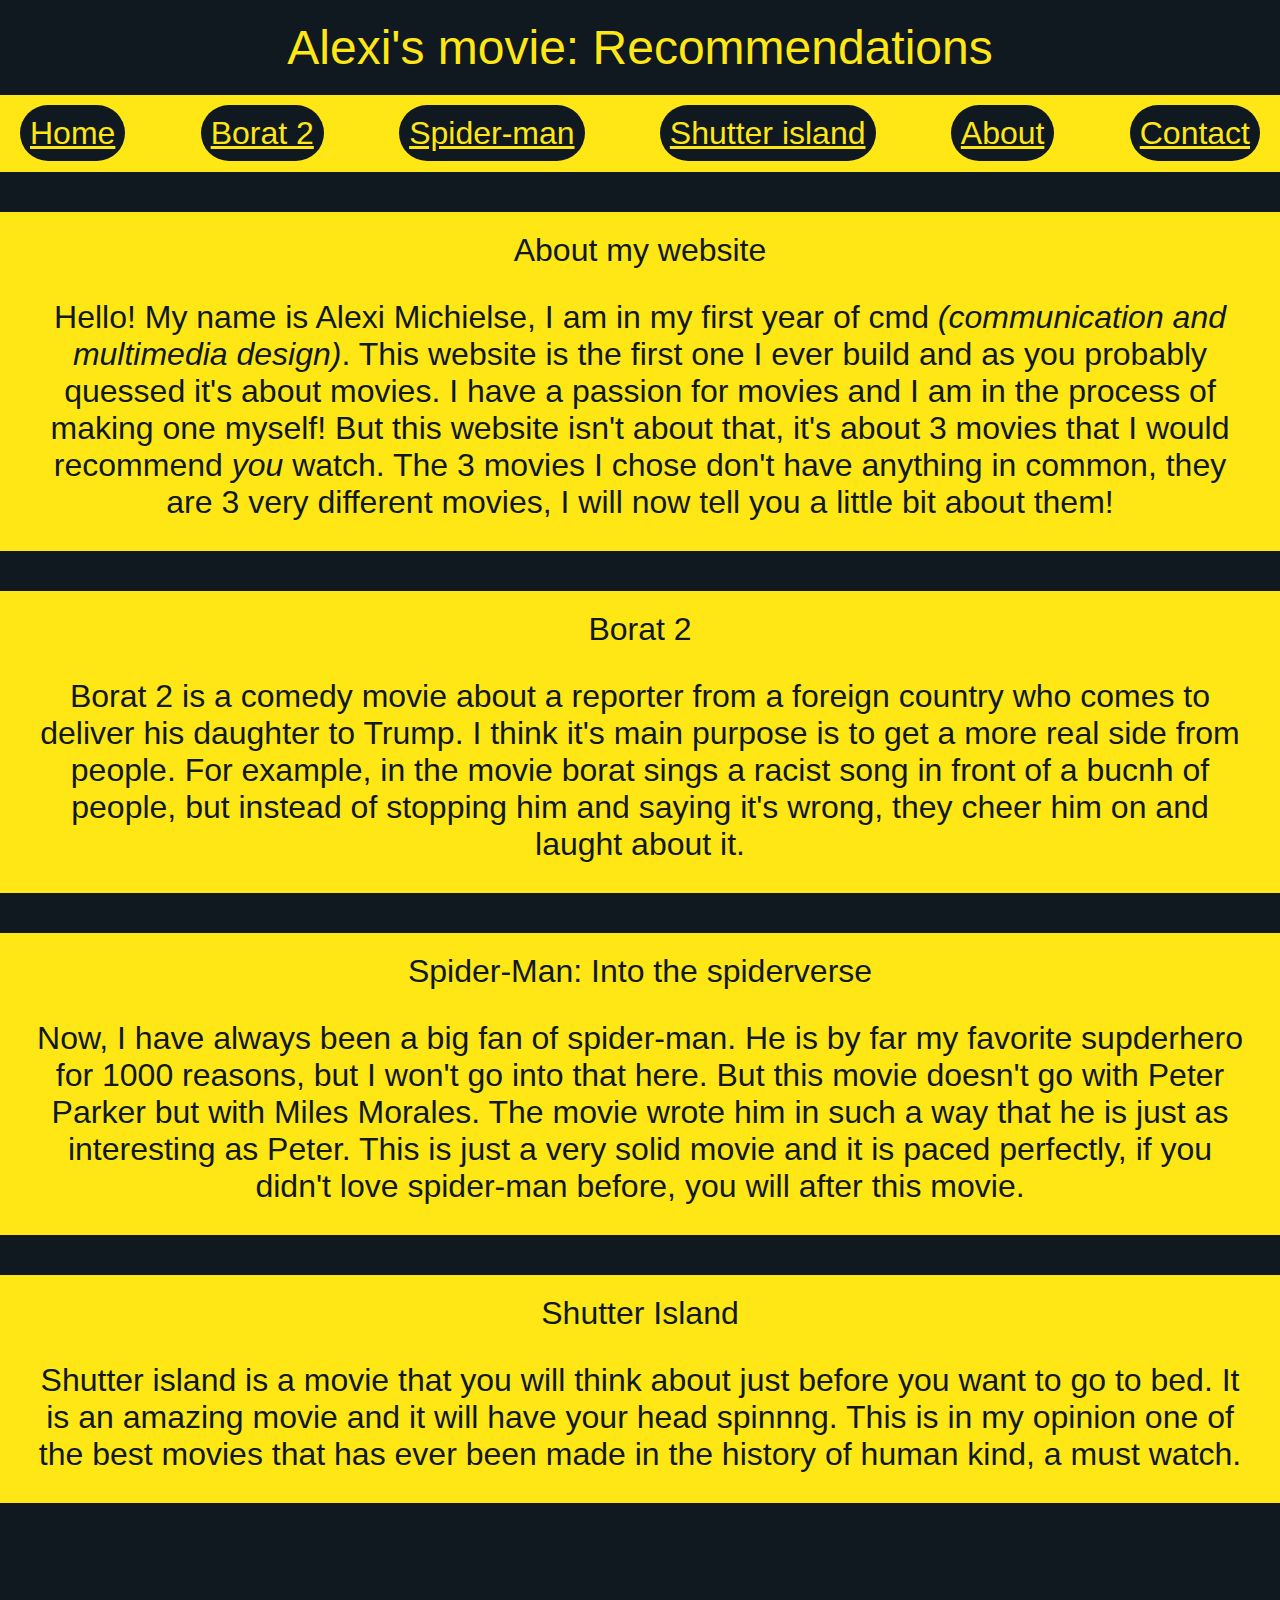
<file: about.html>
<!DOCTYPE html>
<html lang="en">
    <head>
        <meta charset="UTF-8">
        <meta name="viewport" content="width=device-width, initial-scale=1.0">
        <title>About</title>
        <link rel="stylesheet" href="style.css">
    </head>
    <body>
        <!--header-->
        <header>
            <h1>Alexi's movie: Recommendations</h1>
            <!--navigation-->
            <nav>               
                <ul>
                    <li> <a href="index.html">Home</a> </li>
                    <li> <a href="borattwo.html">Borat 2</a> </li>
                    <li> <a href="spider-man.html">Spider-man</a> </li>
                    <li> <a href="shutterIsland.html">Shutter island</a> </li>
                    <li> <a href="about.html">About</a> </li>
                    <li> <a href="contact.html">Contact</a> </li>
                </ul>
            </nav>
        </header>
        
        <hr>
    
        <!--main-->
        <main>
            <h2>About my website</h2>           
            <h3>
                Hello! My name is Alexi Michielse, I am in my first year of cmd <em>(communication and multimedia design)</em>.
                This website is the first one I ever build and as you probably quessed it's about movies. I have a passion for movies 
                and I am in the process of making one myself! But this website isn't about that, it's about 3 movies that I would recommend <em>you</em> watch.
                The 3 movies I chose don't have anything in common, they are 3 very different movies, I will now tell you a little bit about them!
            </h3>
            <hr>
            <h2>Borat 2</h2>
            <h3>
                Borat 2 is a comedy movie about a reporter from a foreign country who comes to deliver his daughter to Trump. I think it's main purpose is to
                get a more real side from people. For example, in the movie borat sings a racist song in front of a bucnh of people, but instead of stopping him 
                and saying it's wrong, they cheer him on and laught about it.
            </h3>
            <hr>
            <h2>Spider-Man: Into the spiderverse</h2>
            <h3>
                Now, I have always been a big fan of spider-man. He is by far my favorite supderhero for 1000 reasons, but I won't go into that here.
                But this movie doesn't go with Peter Parker but with Miles Morales. The movie wrote him in such a way that he is just as interesting as Peter.
                This is just a very solid movie and it is paced perfectly, if you didn't love spider-man before, you will after this movie.
            </h3>
            <hr>
            <h2>Shutter Island</h2>
            <h3>
                Shutter island is a movie that you will think about just before you want to go to bed. It is an amazing movie and it will have your head spinnng.
                This is in my opinion one of the best movies that has ever been made in the history of human kind, a must watch.
            </h3>
            <hr>
            <hr>
            <hr>
            <hr>
            
        </main>
    
    </body>
</html>
</file>
<file: style.css>
*{
    padding: 0;
    margin: 0;
    box-sizing: border-box;
    width: auto;
}

header {
    background-color:#101820;
    text-align: center;
    color: #FEE715;
}

header h1 {
    font-family: Impact, 'Arial Narrow Bold', sans-serif;
    font-weight: lighter;
    font-size: xxx-large;
    background-color: #101820;
    padding: 15px;
    padding: 20px;
}

a {
    color: #FEE715;
    background-color: #101820;
    padding: 10px;
    border: 30px;
    border-radius: 50px;
}

div a {
    border: #FEE715;
    background-color: #FEE715;
    border-style: solid;
    border-radius: 0px;
}

a:hover {
    color: white;
}

nav ul {
    font-family: Impact, Haettenschweiler, 'Arial Narrow Bold', sans-serif;
    justify-content: space-between;
    font-weight: lighter;
    font-size: xx-large;
    display: flex;
    text-align: center;
    list-style-type: none;
    background-color: #FEE715;
    padding: 20px;
}


hr {
    height: 40px;
    background-color: #101820;
    border: #101820;
}

main h2 {
    background-color: #FEE715;  
    color: #101820;
    text-align: center;
    font-family: Impact, Haettenschweiler, 'Arial Narrow Bold', sans-serif;
    font-weight: lighter;
    font-size: xx-large;
    padding-top: 20px;
}

main ul {
    font-family: Impact, Haettenschweiler, 'Arial Narrow Bold', sans-serif;
    font-weight: lighter;
    font-size: xx-large;
    list-style-type: none;
    justify-content: space-between;
    display: grid;
    grid-template-columns: auto auto auto;
    margin-bottom: 100px;
    padding-left: 225px;
    padding-right: 175px;
}

body{
    background-color: #FEE715;
    color: #101820;
}


main img {
    height: 650px;
    width: 450px;
    margin: 50px;
    border: #101820;
    border-style: solid;
    transition: all 250ms ease;
}

img:hover {
    transform: scale(1.1, 1.1);
}

main div {
    justify-content: space-between;
    display: grid;
    grid-template-columns: auto auto auto;
}

p {
    font-family: Impact, Haettenschweiler, 'Arial Narrow Bold', sans-serif;
    font-weight: lighter;
    font-size: x-large;
    margin-top: 50px;
    line-height: 35px;
}

.img_deg {
    float: left;
}

h3 {
    font-family: Impact, Haettenschweiler, 'Arial Narrow Bold', sans-serif;
    font-weight: lighter;
    font-size: xx-large;  
    margin: 30px;
    text-align: center;
}

ol {
    font-family: Impact, Haettenschweiler, 'Arial Narrow Bold', sans-serif;
    font-weight: lighter;
    font-size: xx-large;
    list-style-type: none;
    text-align: center;
    margin-left: 50px;
    margin: 30px;
}



footer {
    background-color: #101820;
    color: #FEE715;
    padding-bottom: 200px;
}

footer h2 {
    font-family: Impact, Haettenschweiler, 'Arial Narrow Bold', sans-serif;
    font-weight: lighter;
    font-size: xx-large;
    background-color: #101820;
    color: #FEE715;
    text-align: left;
    padding-left: 50px;
}

footer h3 {
    background-color: #101820;
    color: #FEE715;
    text-align: left;
    margin: 0px;
    padding-left: 50px;
    padding-top: 10px;
}

section img {
    width: 1000px;
    margin-left: 450px;
}

section h3 {
    font-family: Impact, Haettenschweiler, 'Arial Narrow Bold', sans-serif;
    font-weight: lighter;
    font-size: 200px;
    text-align: right;
    margin-top: -300px;
    margin-bottom: 50px;
}
section h2 {
    margin-right: 550px;
}
</file>
<file: Code/style.css>
*{
    padding: 0;
    margin: 0;
    box-sizing: border-box;
    width: auto;
}

header {
    background-color:#101820;
    text-align: center;
    color: #FEE715;
}

header h1 {
    font-family: Impact, 'Arial Narrow Bold', sans-serif;
    font-weight: lighter;
    font-size: xxx-large;
    background-color: #101820;
    padding: 15px;
    padding: 20px;
}

a {
    color: #FEE715;
    background-color: #101820;
    padding: 10px;
    border: 30px;
    border-radius: 50px;
}

div a {
    border: #FEE715;
    background-color: #FEE715;
    border-style: solid;
    padding: -10px;
    border-radius: 0px;
    border: px;
}

a:hover {
    color: white;
}

nav ul {
    font-family: Impact, Haettenschweiler, 'Arial Narrow Bold', sans-serif;
    justify-content: space-between;
    font-weight: lighter;
    font-size: xx-large;
    display: flex;
    text-align: center;
    list-style-type: none;
    background-color: #FEE715;
    padding: 20px;
}


hr {
    height: 40px;
    background-color: #101820;
    border: #101820;
}

main h2 {
    background-color: #FEE715;  
    color: #101820;
    text-align: center;
    font-family: Impact, Haettenschweiler, 'Arial Narrow Bold', sans-serif;
    font-weight: lighter;
    font-size: xx-large;
    padding-top: 20px;
}

main ul {
    font-family: Impact, Haettenschweiler, 'Arial Narrow Bold', sans-serif;
    font-weight: lighter;
    font-size: xx-large;
    list-style-type: none;
    justify-content: space-between;
    display: grid;
    grid-template-columns: auto auto auto;
    margin-bottom: 100px;
    padding-left: 225px;
    padding-right: 175px;
}

body{
    background-color: #FEE715;
    color: #101820;
}


main img {
    height: 650px;
    width: 450px;
    margin: 50px;
    border: #101820;
    border-style: solid;
    transition: all 250ms ease;
}

img:hover {
    transform: scale(1.1, 1.1);
}

main div {
    justify-content: space-between;
    display: grid;
    grid-template-columns: auto auto auto;
}

p {
    font-family: Impact, Haettenschweiler, 'Arial Narrow Bold', sans-serif;
    font-weight: lighter;
    font-size: x-large;
    margin-top: 50px;
    line-height: 35px;
}

.img_deg {
    float: left;
}

h3 {
    font-family: Impact, Haettenschweiler, 'Arial Narrow Bold', sans-serif;
    font-weight: lighter;
    font-size: xx-large;  
    margin: 30px;
    text-align: center;
}

ol {
    font-family: Impact, Haettenschweiler, 'Arial Narrow Bold', sans-serif;
    font-weight: lighter;
    font-size: xx-large;
    list-style-type: none;
    text-align: center;
    margin-left: 50px;
    margin: 30px;
}



footer {
    background-color: #101820;
    color: #FEE715;
    padding-bottom: 200px;
}

footer h2 {
    background-color: #101820;
    color: #FEE715;
    text-align: left;
    padding-left: 50px;
}

footer h3 {
    background-color: #101820;
    color: #FEE715;
    text-align: left;
    margin: 0px;
    padding-left: 50px;
    padding-top: 10px;
}

section img {
    width: 1000px;
    margin-left: 450px;
}

section h3 {
    font-family: Impact, Haettenschweiler, 'Arial Narrow Bold', sans-serif;
    font-weight: lighter;
    font-size: 200px;
    text-align: right;
    margin-top: -300px;
    margin-bottom: 50px;
}
section h2 {
    margin-right: 550px;
}
</file>
